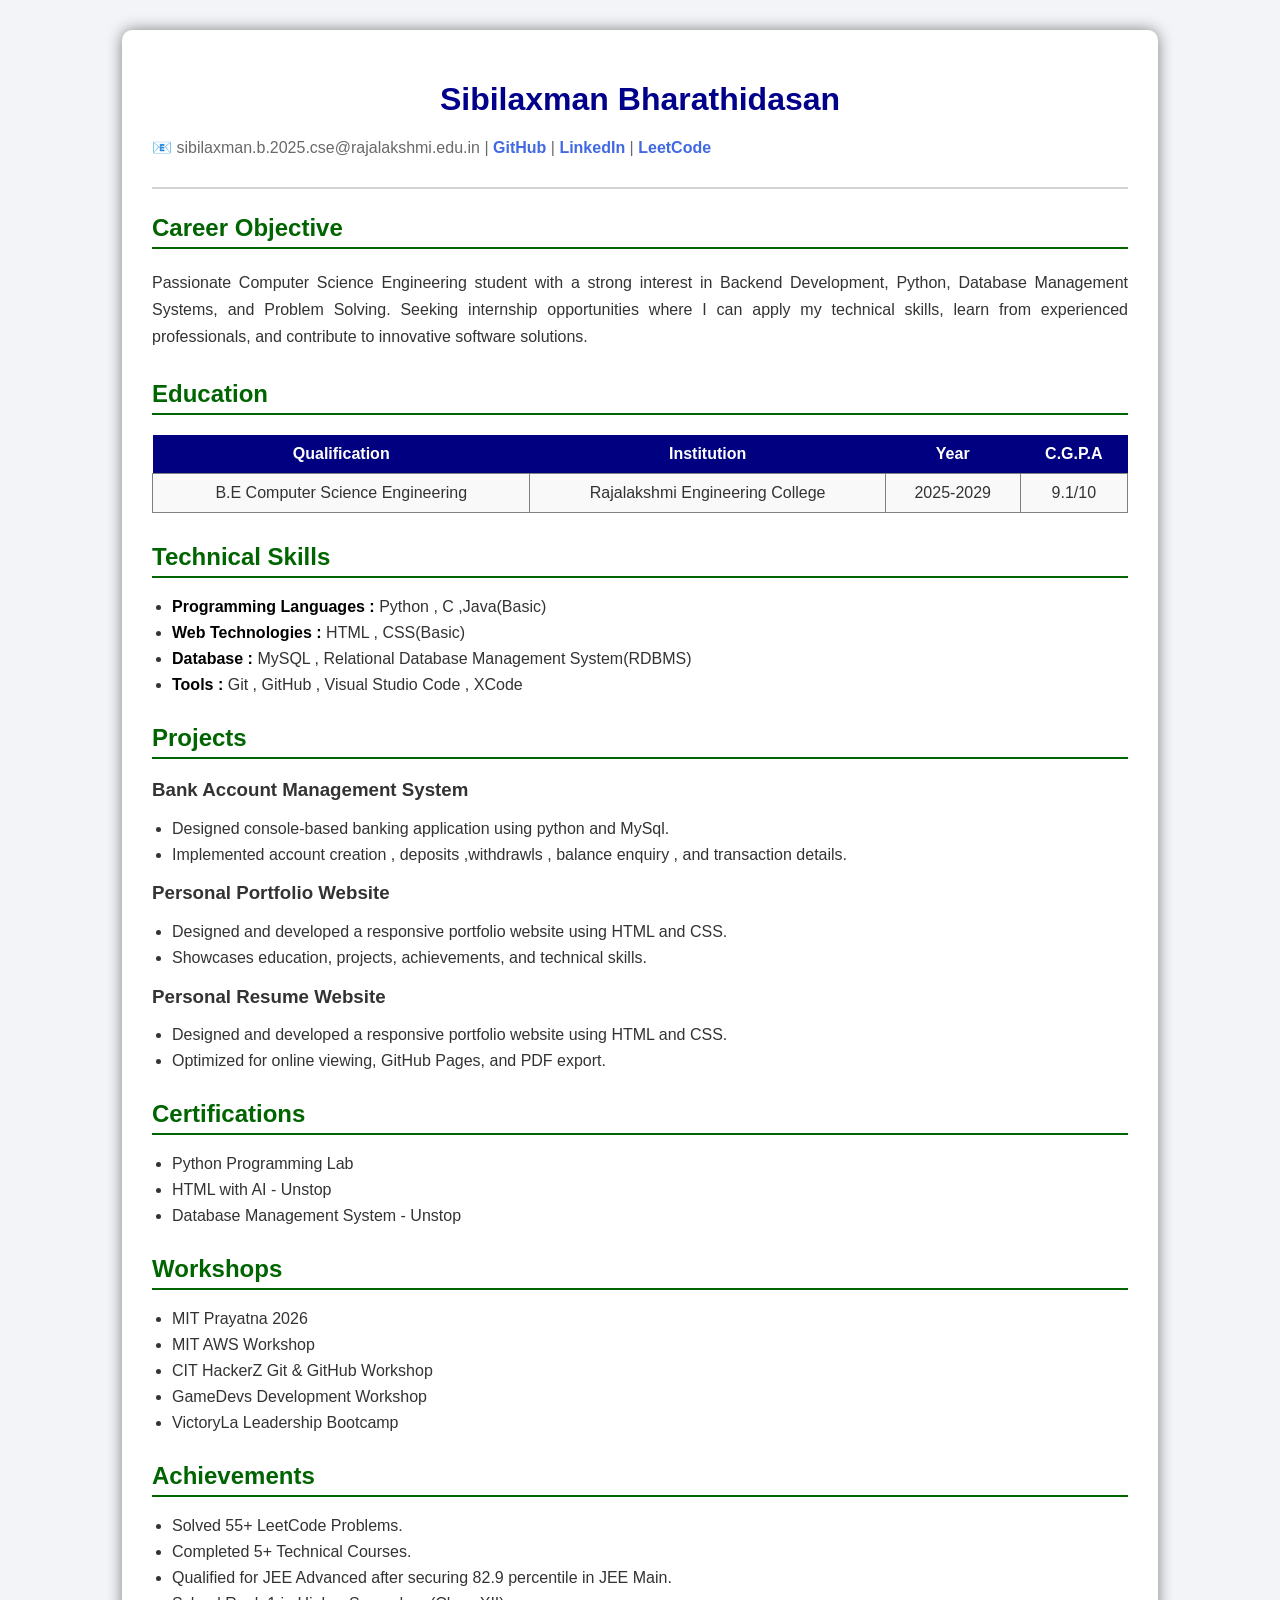
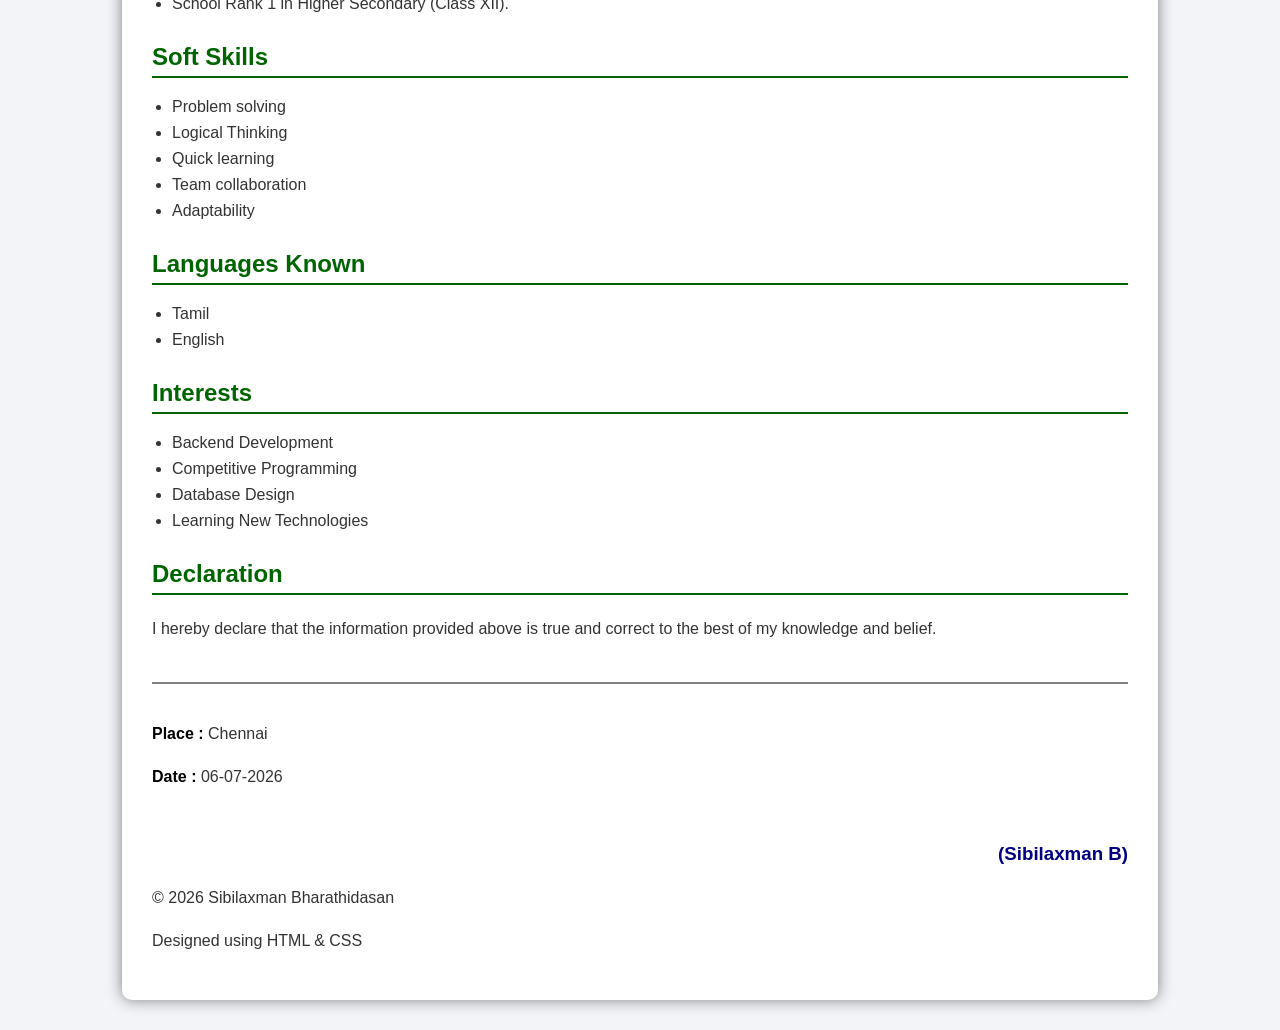
<file: index.html>
<!DOCTYPE html>
<html lang="en">
  <head>
    <meta charset="UTF-8">
    <meta name = "viewport" content = "width=device-width,initial-scale=1.0">
    <title>Sibilaxman B  |  Resume</title>
    <link rel="stylesheet" href="style.css">
  </head>
  <body>
    <div class = "resume">
      <header>
        <h1>Sibilaxman Bharathidasan </h1>
        <p class="contact">

            📧 sibilaxman.b.2025.cse@rajalakshmi.edu.in |
            <a href="https://github.com/Sibilaxman" target="_blank">GitHub</a> |
            <a href="https://www.linkedin.com/in/sibilaxman-bharathidasan-547217398/" target="_blank">LinkedIn</a> |
            <a href="https://leetcode.com/u/Sibilaxman/" target="_blank">LeetCode</a>
        </p>
      </header>
      <hr>
      <section>
        <h2>Career Objective</h2>
        <p>
              Passionate Computer Science Engineering student with a strong interest in
            Backend Development, Python, Database Management Systems, and Problem Solving.
            Seeking internship opportunities where I can apply my technical skills,
            learn from experienced professionals, and contribute to innovative software solutions.
        </p>
      </section>
      
      <section>
        <h2>Education</h2>
        <table>
          <tr>
            <th>Qualification</th>
            <th>Institution</th>
            <th>Year</th>
            <th>C.G.P.A</th>
          </tr>
          <tr>
            <td>B.E Computer Science Engineering</td>
            <td>Rajalakshmi Engineering College</td>
            <td>2025-2029</td>
            <td>9.1/10</td>
          </tr>
        </table>
      </section>
      <section>
        <h2>Technical Skills</h2>
        <ul>
          <li><strong>Programming Languages : </strong> Python , C ,Java(Basic)</li>
          <li><strong>Web Technologies : </strong> HTML , CSS(Basic)</li>
          <li><strong>Database : </strong> MySQL , Relational Database Management System(RDBMS)</li>
          <li><strong>Tools : </strong> Git , GitHub , Visual Studio Code , XCode</li>
        </ul>
      </section>
      <section>
        <h2>Projects</h2>
        <h3>Bank Account Management System</h3>
        <ul>
          <li>Designed console-based banking application using python and MySql.</li>
          <li>Implemented account creation , deposits ,withdrawls , balance enquiry , and transaction details.</li>
        </ul>
        <h3>Personal Portfolio Website</h3>
        <ul>
            <li>Designed and developed a responsive portfolio website using HTML and CSS.</li>
            <li>Showcases education, projects, achievements, and technical skills.</li>
        </ul>
        <h3>Personal Resume Website</h3>
        <ul>
            <li>Designed and developed a responsive portfolio website using HTML and CSS.</li>
            <li>Optimized for online viewing, GitHub Pages, and PDF export.</li>
        </ul>
      </section>
      <section>
          <h2>Certifications</h2>
          <ul>
            <li>Python Programming Lab</li>
            <li>HTML with AI - Unstop</li>
            <li>Database Management System - Unstop</li>
          </ul>
      </section>
      <section>
        <h2>Workshops</h2>
        <ul>
          <li>MIT Prayatna 2026</li>
          <li>MIT AWS Workshop</li>
          <li>CIT HackerZ Git & GitHub Workshop</li>
          <li>GameDevs Development Workshop</li>
          <li>VictoryLa Leadership Bootcamp</li>
        </ul>
      </section>
      <section>
        <h2>Achievements</h2>
        <ul>
            <li>Solved 55+ LeetCode Problems.</li>
            <li>Completed 5+ Technical Courses.</li>
            <li>Qualified for JEE Advanced after securing 82.9 percentile in JEE Main.</li>
            <li>School Rank 1 in Higher Secondary (Class XII).</li>
        </ul>
      </section>
      <section>
        <h2>Soft Skills</h2>
        <ul>
          <li>Problem solving</li>
          <li>Logical Thinking</li>
          <li>Quick learning</li>
          <li>Team collaboration</li>
          <li>Adaptability</li>
        </ul>
      </section>
      <section>
        <h2>Languages Known</h2>
        <ul>
          <li>Tamil</li>
          <li>English</li>
        </ul>
      </section>
      <section>        
        <h2>Interests</h2>
        <ul>
        <li>Backend Development</li>
        <li>Competitive Programming</li>
        <li>Database Design</li>
        <li>Learning New Technologies</li>
        </ul>
      </section>
      <section>
        <h2>Declaration</h2>
        <p>
          I hereby declare that the information provided above is true and correct to the best of my knowledge and 
          belief.
        </p>
      </section>
      <footer>
        <p><strong>Place : </strong> Chennai</p>
        <p><strong>Date : </strong>06-07-2026</p>
        <br>
        <h3>(Sibilaxman B)</h3>
        <p>© 2026 Sibilaxman Bharathidasan</p>
        <p>Designed using HTML & CSS</p>
      </footer>
    </div>
  </body>
</html>
</file>
<file: style.css>
/* General Styling */
body{
    font-family: Arial, sans-serif;
    background-color: #f2f4f8;
    margin: 0;
    padding: 30px;
    color: #333;
}
/* Resume Container */
.resume{
    width: 80%;
    margin: auto;
    background-color: white;
    padding: 30px;
    border-radius: 10px;
    box-shadow: 0px 0px 15px gray;
}
/* Header */
header{
    text-align: center;
}
header h1{
    color: darkblue;
    margin-bottom: 10px;
}
.contact{
    color: dimgray;
    margin-bottom: 20px;
}
.contact a{
    text-decoration: none;
    color: royalblue;
    font-weight: bold;
}
.contact a:hover{
    color: crimson;
}
/* Horizontal Line */
hr{
    border: 1px solid lightgray;
    margin: 25px 0;
}
/* Section */
section{
    margin-bottom: 30px;
}
section h2{
    color: darkgreen;
    border-bottom: 2px solid darkgreen;
    padding-bottom: 5px;
}
/* Paragraph */
p{
    line-height: 1.7;
    text-align: justify;
}
/* Lists */
ul{
    padding-left: 20px;
}
li{
    margin-bottom: 8px;
}
/* Table */
table{
    width: 100%;
    border-collapse: collapse;
    margin-top: 15px;
}
table th{
    background-color: navy;
    color: white;
    padding: 10px;
}
table td{
    border: 1px solid gray;
    padding: 10px;
    text-align: center;
}
table tr:nth-child(even){
    background-color: #f9f9f9;
}
table tr:hover{
    background-color: #dbeeff;
}
/* Links */
a{
    color: royalblue;
    transition: 0.3s;
}
a:hover{
    color: crimson;
}
/* Strong Text */
strong{
    color: black;
}
/* Footer */
footer{
    text-align: right;
    margin-top: 40px;
    border-top: 2px solid gray;
    padding-top: 20px;
}
footer h3{
    color: navy;
}
/* Responsive Design */
@media (max-width:768px){
.resume{
    width:95%;
    padding:20px;
}
header h1{
    font-size:28px;
}
table{
    font-size:14px;
}
}
</file>
